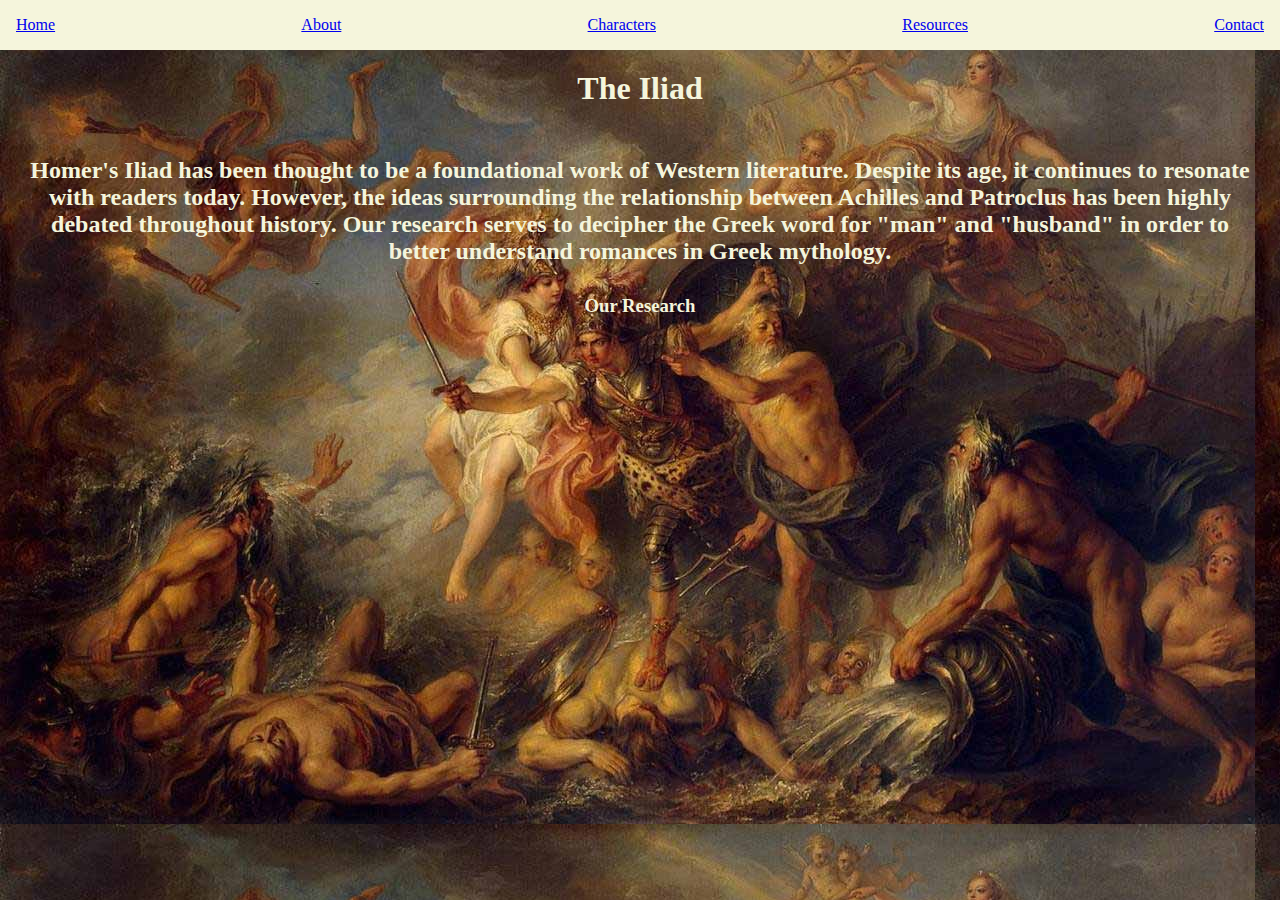
<file: index.html>
<!DOCTYPE html>
<html lang="en">
<head>
    <meta charset="UTF-8">
    <meta name="viewport" content="width=device-width, initial-scale=1.0">
    <link rel="stylesheet" href="style.css">
    <title>Document</title>
</head>
<body>
    <div class="NavBar">
        <p><a href="#">Home</a></p>
        <p><a href="#">About</a></p>
        <p><a href="#">Characters</a></p>
        <p><a href="#">Resources</a></p>
        <p><a href="#">Contact</a></p>

    </div>

    <div><h1>The Iliad</h1></div>
    <div><h2>
        Homer's Iliad has been thought to be a foundational work of Western literature. Despite its age, it continues to resonate with readers today. However, the ideas surrounding the relationship between Achilles and Patroclus has been highly debated throughout history. Our research serves to decipher the Greek word for "man" and "husband" in order to better understand romances in Greek mythology.
    </h2></div>
    <div><h3>Our Research</h3></div>
    <div class="test"><h2></h2></div>

</body>
</html>
</file>
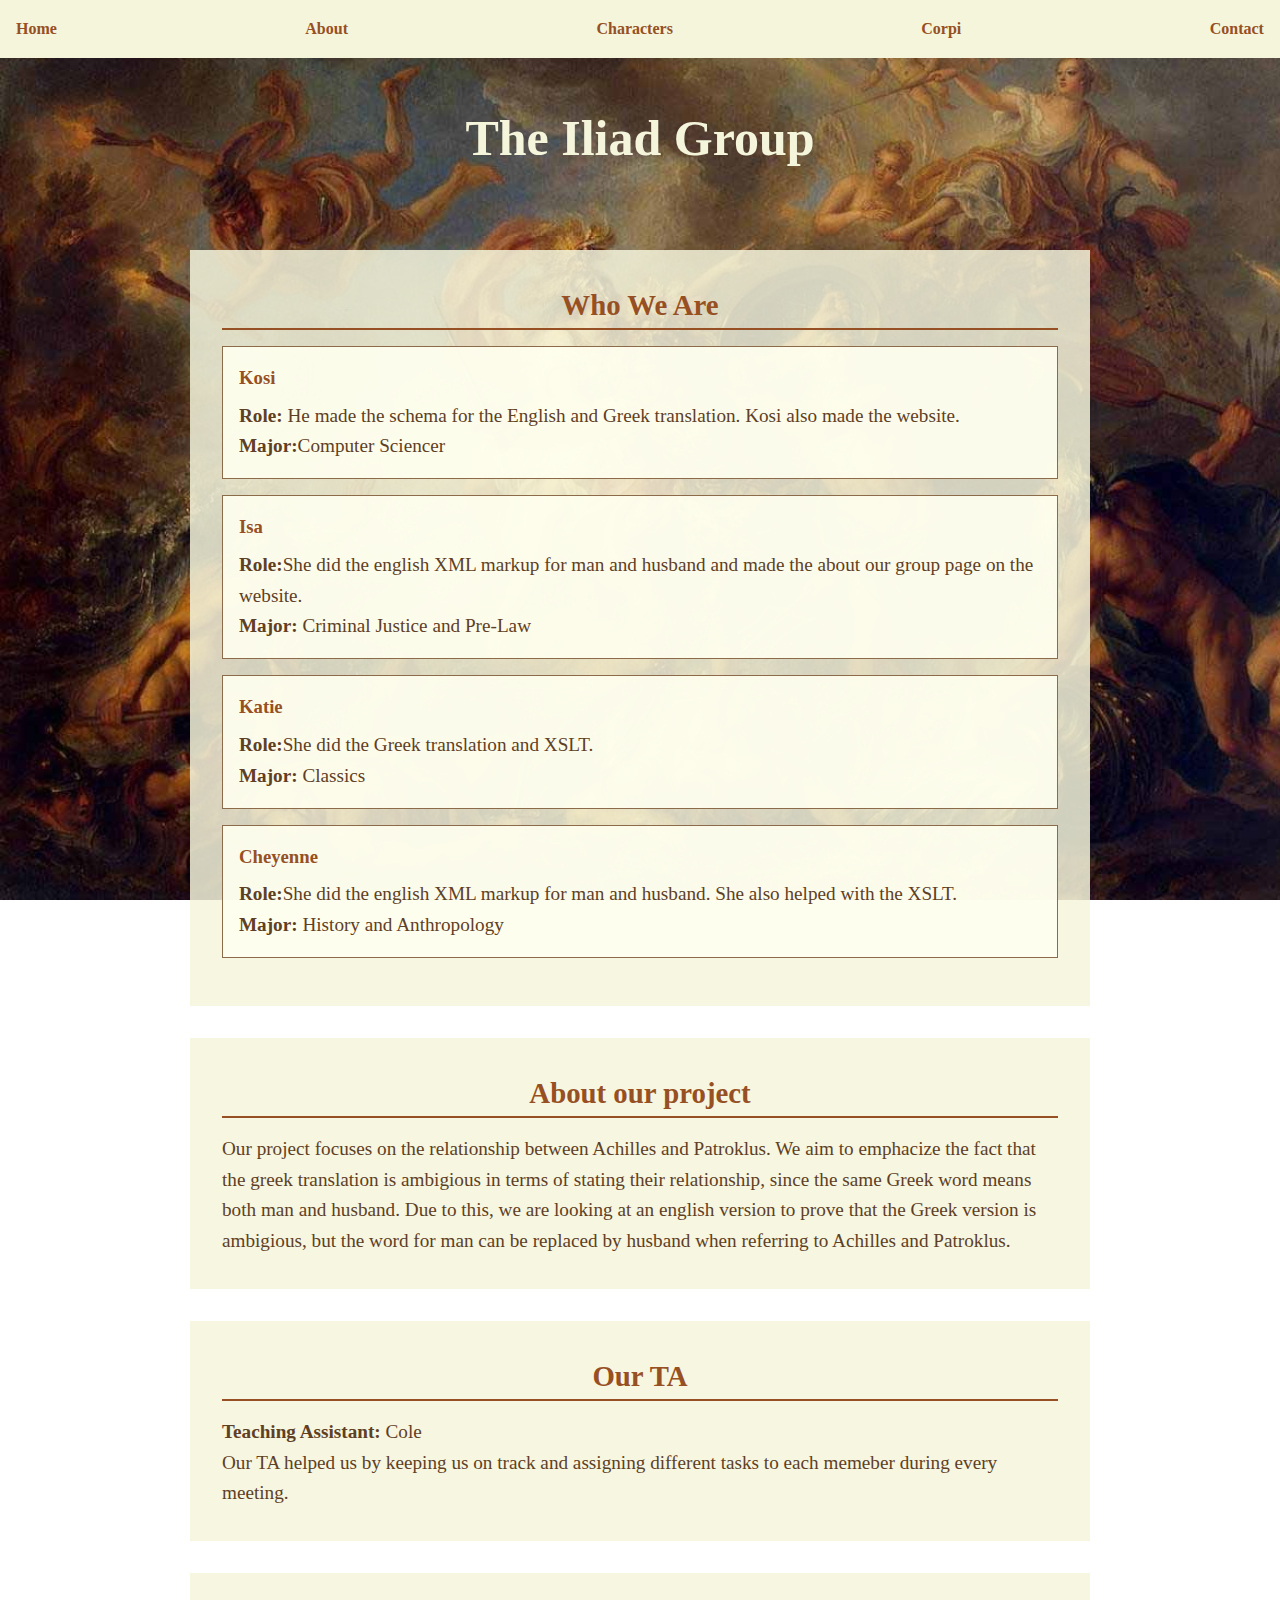
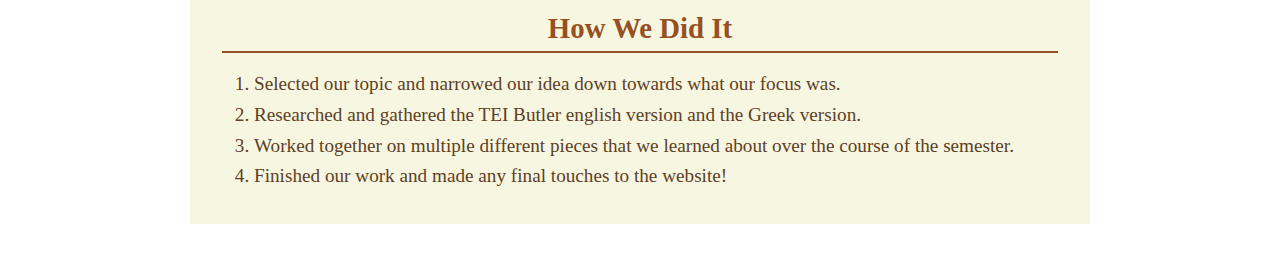
<file: docs/About-Us_11-12.html>
<!DOCTYPE html>
<html lang="en">  
<head>
    <title>About Our Group</title>
    <link rel="stylesheet" href="About-Us_11-12.css">
</head>
   <body>
       <div class="NavBar"><a href="index.xhtml">Home</a><a href="#">About</a><a href="#">Characters</a><a href="corpi.xhtml">Corpi</a><a href="#">Contact</a></div>
       <h1>The Iliad Group</h1>
    <section id="who-we-are">
        <h2>Who We Are</h2>
        <div class="team-member">
            <h3>Kosi</h3>
            <p><strong>Role:</strong> He made the schema for the English and Greek translation. Kosi also made the website. </p>
            <p><strong>Major:</strong>Computer Sciencer</p>            
        </div>
        <div class="team-member">
            <h3>Isa</h3>
            <p><strong>Role:</strong>She did the english XML markup for man and husband and made the about our group page on the website.</p>
            <p><strong>Major:</strong> Criminal Justice and Pre-Law</p>
        </div>
        <div class="team-member">
            <h3>Katie</h3>
            <p><strong>Role:</strong>She did the Greek translation and XSLT. </p>
            <p><strong>Major:</strong> Classics</p>
        </div>
        <div class="team-member">
            <h3>Cheyenne</h3>
            <p><strong>Role:</strong>She did the english XML markup for man and husband. She also helped with the XSLT. </p>
            <p><strong>Major:</strong> History and Anthropology</p>
        </div>      
    </section>
    
    <section id="project">
        <h2>About our project</h2>
        <p>Our project focuses on the relationship between Achilles and Patroklus. We aim to emphacize the fact that the greek translation is ambigious in terms of stating their relationship, since the same Greek word means both man and husband. Due to this, we are looking at an english version to prove that the Greek version is ambigious, but the word for man can be replaced by husband when referring to Achilles and Patroklus.</p>       
    </section>
    
    <section id="ta">
        <h2>Our TA</h2>
        <p><strong>Teaching Assistant:</strong> Cole</p>
        <p>Our TA helped us by keeping us on track and assigning different tasks to each memeber during every meeting.</p>
    </section>
    
    <section id="process">
        <h2>How We Did It</h2>
        <ol>
            <li>Selected our topic and narrowed our idea down towards what our focus was.</li>
            <li>Researched and gathered the TEI Butler english version and the Greek version.</li>
            <li>Worked together on multiple different pieces that we learned about over the course of the semester.</li>
            <li>Finished our work and made any final touches to the website!</li>
        </ol>
    </section>
   </body> 
</html>
</file>
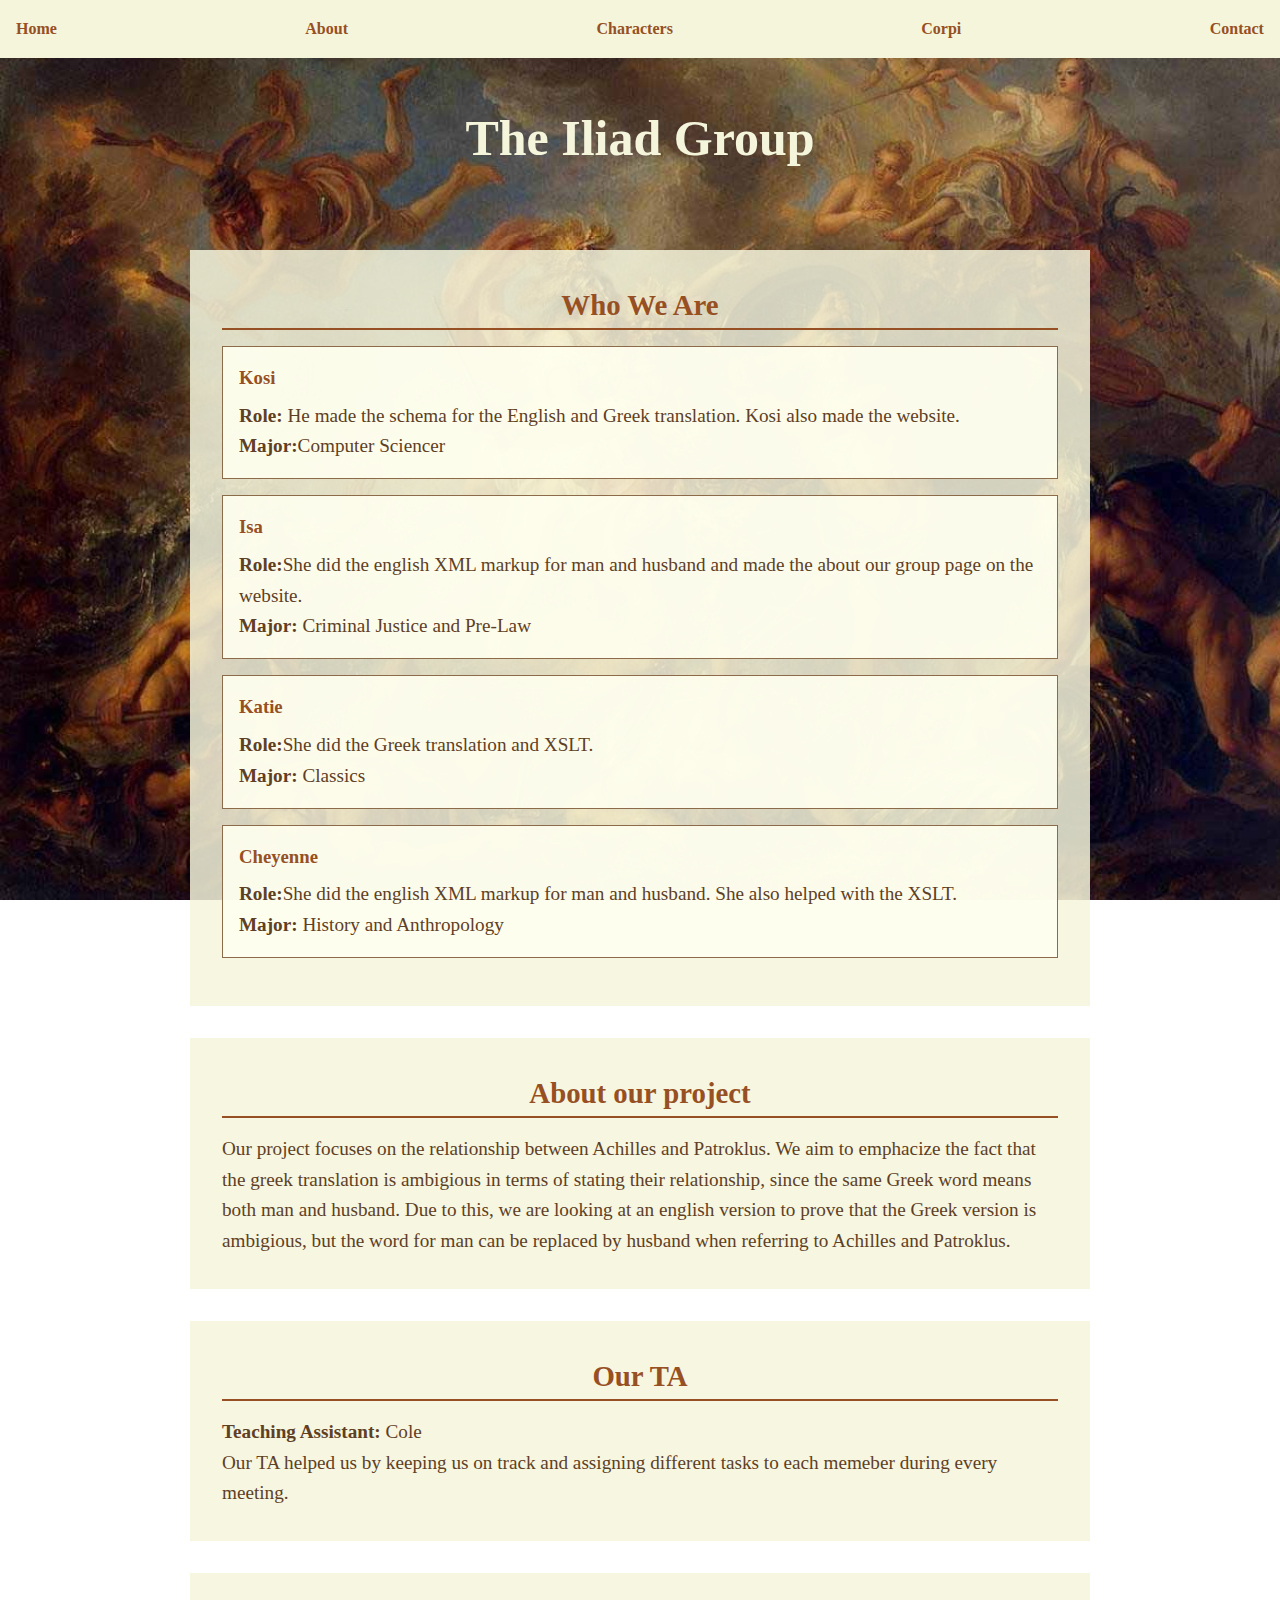
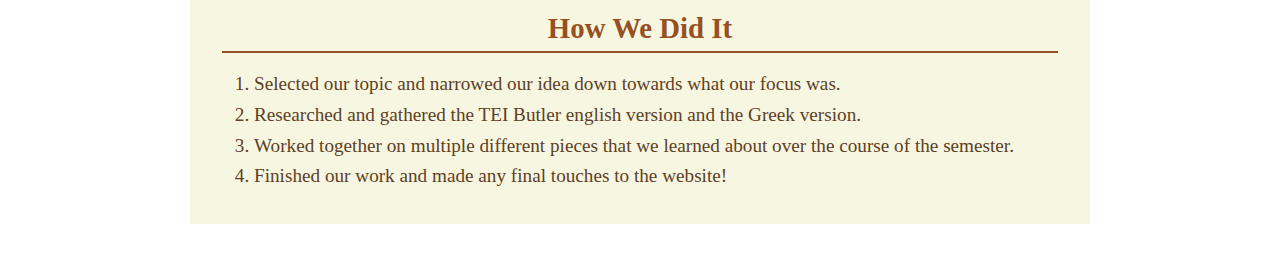
<file: docs/about.html>
<!DOCTYPE html>
<html lang="en">  
<head>
    <title>About Our Group</title>
    <link rel="stylesheet" href="about.css">
</head>
   <body>
       <div class="NavBar"><a href="index.xhtml">Home</a><a href="about.html">About</a><a href="#">Characters</a><a href="corpi.xhtml">Corpi</a><a href="#">Contact</a></div>
       <h1>The Iliad Group</h1>
    <section id="who-we-are">
        <h2>Who We Are</h2>
        <div class="team-member">
            <h3>Kosi</h3>
            <p><strong>Role:</strong> He made the schema for the English and Greek translation. Kosi also made the website. </p>
            <p><strong>Major:</strong>Computer Sciencer</p>            
        </div>
        <div class="team-member">
            <h3>Isa</h3>
            <p><strong>Role:</strong>She did the english XML markup for man and husband and made the about our group page on the website.</p>
            <p><strong>Major:</strong> Criminal Justice and Pre-Law</p>
        </div>
        <div class="team-member">
            <h3>Katie</h3>
            <p><strong>Role:</strong>She did the Greek translation and XSLT. </p>
            <p><strong>Major:</strong> Classics</p>
        </div>
        <div class="team-member">
            <h3>Cheyenne</h3>
            <p><strong>Role:</strong>She did the english XML markup for man and husband. She also helped with the XSLT. </p>
            <p><strong>Major:</strong> History and Anthropology</p>
        </div>      
    </section>
    
    <section id="project">
        <h2>About our project</h2>
        <p>Our project focuses on the relationship between Achilles and Patroklus. We aim to emphacize the fact that the greek translation is ambigious in terms of stating their relationship, since the same Greek word means both man and husband. Due to this, we are looking at an english version to prove that the Greek version is ambigious, but the word for man can be replaced by husband when referring to Achilles and Patroklus.</p>       
    </section>
    
    <section id="ta">
        <h2>Our TA</h2>
        <p><strong>Teaching Assistant:</strong> Cole</p>
        <p>Our TA helped us by keeping us on track and assigning different tasks to each memeber during every meeting.</p>
    </section>
    
    <section id="process">
        <h2>How We Did It</h2>
        <ol>
            <li>Selected our topic and narrowed our idea down towards what our focus was.</li>
            <li>Researched and gathered the TEI Butler english version and the Greek version.</li>
            <li>Worked together on multiple different pieces that we learned about over the course of the semester.</li>
            <li>Finished our work and made any final touches to the website!</li>
        </ol>
    </section>
   </body> 
</html>
</file>
<file: style.css>
* {
    margin: 0;
    padding: 0;
    box-sizing: border-box;
}

.NavBar {
    background-color: beige;
    padding: 1rem;
    display: flex;
    flex-direction: row;
    justify-content: space-between;
}

body {
    background-image: url("iliad_image.jpg");
    color: beige;
    text-align: center;
}

.test {
    width: auto;
    overflow-wrap: break-word;
}

h1 {
    padding: 20px;
}

h2 {
    padding: 30px;
}
</file>
<file: docs/About-Us_11-12.css>
* {
  margin: 0;
  padding: 0;
  box-sizing: border-box;
}
/* For the colors, and image, I followed Kosi's Corpus CSS */
body {
  background-image: url("iliad_image.jpg");
  background-size: cover;
  background-attachment: fixed;
  background-repeat: no-repeat;
  color: beige;
  text-align: center;
  line-height: 1.6;
}

h1 {
  padding: 40px;
  font-size: 50px;
  color: beige;
  margin-bottom: 2rem;
}

div.NavBar {
    border: 0;
    margin: 0;
    background-color: beige;
    padding: 1rem;
    display: flex;
    flex-direction: row;
    justify-content: space-between;
      color: #8B6B4A;
  text-decoration: none;
  transition: background 0.3s;

}

section {
  background-color: rgba(245, 245, 220, 0.85); 
  color: #8B6B4A; 
  max-width: 900px;
  margin: 2rem auto;
  padding: 2rem;
  text-align: left;
}

section h2 {
  color: #965023;
  border-bottom: 2px solid #965023;
  margin-bottom: 1rem;
  text-align: center;
  font-size: 1.8rem;
}

section p, section li {
  font-size: 1.2rem;
  color: #5e4025;
}

.team-member {
  background-color: rgba(255, 255, 240, 0.9);
  border: 1px solid #8B6B4A;
  padding: 1rem;
  margin: 1rem 0;
}

.team-member h3 {
  color: #965023;
  margin-bottom: 0.5rem;
}

ol {
  padding-left: 2rem;
}

a {
  text-decoration: none;
  color: #965023;
  font-weight: bold;
}

a:hover {
  color: maroon;
  text-decoration: underline;
}

@media (max-width: 700px) {
  h1 {
    font-size: 2rem;
    padding: 20px;
  }

  section {
    padding: 1.2rem;
  }

  section p {
    font-size: 1rem;
  }
}
</file>
<file: docs/about.css>
* {
  margin: 0;
  padding: 0;
  box-sizing: border-box;
}
/* For the colors, and image, I followed Kosi's Corpus CSS */
body {
  background-image: url("iliad_image.jpg");
  background-size: cover;
  background-attachment: fixed;
  background-repeat: no-repeat;
  color: beige;
  text-align: center;
  line-height: 1.6;
}

h1 {
  padding: 40px;
  font-size: 50px;
  color: beige;
  margin-bottom: 2rem;
}

div.NavBar {
    border: 0;
    margin: 0;
    background-color: beige;
    padding: 1rem;
    display: flex;
    flex-direction: row;
    justify-content: space-between;
      color: #8B6B4A;
  text-decoration: none;
  transition: background 0.3s;

}

div.NavBar a:hover {
  color: maroon;
  text-decoration: underline;
}

section {
  background-color: rgba(245, 245, 220, 0.85); 
  color: #8B6B4A; 
  max-width: 900px;
  margin: 2rem auto;
  padding: 2rem;
  text-align: left;
}

section h2 {
  color: #965023;
  border-bottom: 2px solid #965023;
  margin-bottom: 1rem;
  text-align: center;
  font-size: 1.8rem;
}

section p, section li {
  font-size: 1.2rem;
  color: #5e4025;
}

.team-member {
  background-color: rgba(255, 255, 240, 0.9);
  border: 1px solid #8B6B4A;
  padding: 1rem;
  margin: 1rem 0;
}

.team-member h3 {
  color: #965023;
  margin-bottom: 0.5rem;
}

ol {
  padding-left: 2rem;
}

a {
  text-decoration: none;
  color: #965023;
  font-weight: bold;
}

a:hover {
  color: maroon;
  text-decoration: underline;
}
@media (max-width: 700px) { 
h1 {
font-size: 2rem; 
padding: 20px;
}

  section {
    padding: 1.2rem;
  }

  section p {
    font-size: 1rem;
  }
}
</file>
